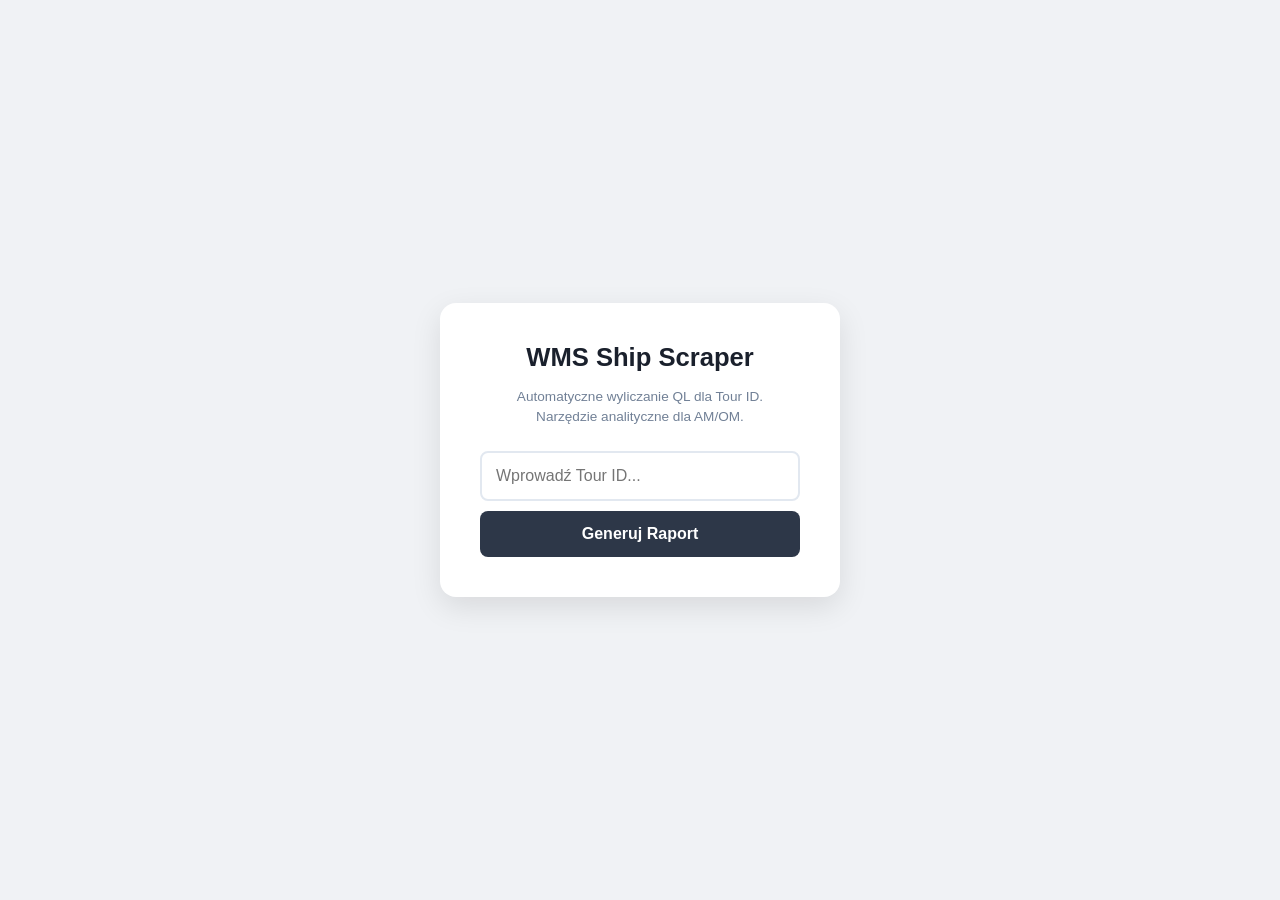
<file: front/templates/index_alpha.html>
<!DOCTYPE html>
<html lang="pl">
<head>
    <meta charset="UTF-8">
    <meta name="viewport" content="width=device-width, initial-scale=1.0">
    <title>WMS Analytics | Ship QL Scraper</title>
    <style>
        /* Reset i baza */
        * { box-sizing: border-box; }
        
        body { 
            font-family: 'Segoe UI', Roboto, Helvetica, Arial, sans-serif; 
            background-color: #f0f2f5;
            margin: 0;
            display: flex;
            justify-content: center;
            align-items: center;
            height: 100vh;
            width: 100vw;
            overflow: hidden;
        }

        /* Główny kontener - teraz wszystko idzie w kolumnie z automatu */
        .container { 
            background: white;
            padding: 2.5rem;
            border-radius: 16px;
            box-shadow: 0 10px 30px rgba(0,0,0,0.1);
            width: 400px;
            display: flex;
            flex-direction: column;
            align-items: stretch;
            gap: 15px; /* Magiczny odstęp między wszystkimi elementami */
            text-align: center;
        }

        h2 { margin: 0; color: #1a202c; font-size: 1.6rem; }
        p { margin: 0; color: #718096; font-size: 0.85rem; line-height: 1.4; }

        /* Grupa wejściowa */
        .input-group {
            display: flex;
            flex-direction: column;
            gap: 10px;
            margin-top: 10px;
        }

        input[type="text"] { 
            padding: 14px; 
            border: 2px solid #e2e8f0;
            border-radius: 8px;
            font-size: 1rem;
            outline: none;
            transition: border-color 0.2s;
        }

        input[type="text"]:focus { border-color: #3182ce; }

        button { 
            background-color: #2d3748; 
            color: white; 
            border: none; 
            padding: 14px; 
            border-radius: 8px; 
            cursor: pointer;
            font-weight: 600;
            font-size: 1rem;
            transition: background 0.2s;
        }

        button:hover { background-color: #1a202c; }
        button:disabled { background-color: #cbd5e0; cursor: not-allowed; }

        /* Box statusu - wycentrowany w środku kontenera */
        .status-box { 
            padding: 20px; 
            background-color: #f8fafc;
            border-radius: 8px;
            display: flex;
            flex-direction: column;
            align-items: center;
            justify-content: center;
            min-height: 120px;
            border: 1px inset #edf2f7;
        }

        /* Spinner i animacje */
        .loader {
            border: 4px solid #e2e8f0;
            border-top: 4px solid #3182ce;
            border-radius: 50%;
            width: 35px;
            height: 35px;
            animation: spin 0.8s linear infinite;
            margin-bottom: 12px;
        }

        @keyframes spin { 0% { transform: rotate(0deg); } 100% { transform: rotate(360deg); } }

        .blink { animation: blinker 1.5s linear infinite; color: #3182ce; font-size: 0.9rem; font-weight: 500; }
        @keyframes blinker { 50% { opacity: 0.3; } }

        .result-label { font-size: 0.8rem; text-transform: uppercase; letter-spacing: 1px; color: #a0aec0; margin-bottom: 5px; }
        .result-value { font-size: 2.2rem; font-weight: 800; color: #38a169; }
        .error-value { color: #e53e3e; font-size: 0.9rem; font-weight: 500; }
    </style>
</head>
<body>

<div class="container">
    <h2>WMS Ship Scraper</h2>
    <p>Automatyczne wyliczanie QL dla Tour ID.<br>Narzędzie analityczne dla AM/OM.</p>
    
    <div class="input-group">
        <input type="text" id="tourId" placeholder="Wprowadź Tour ID..." autocomplete="off">
        <button id="startBtn" onclick="initiateScrape()">Generuj Raport</button>
    </div>

    <div id="statusBox" class="status-box" style="display:none;">
        <div id="loadingElement">
            <div class="loader"></div>
            <div id="statusText" class="blink">Przetwarzanie danych...</div>
        </div>

        <div id="resultContainer" style="display:none;">
            <div id="resultLabel" class="result-label"></div>
            <div id="resultValue" class="result-value"></div>
        </div>
    </div>
</div>

<script>
    let currentTaskId = null;
    let pollInterval = null;
    let startTime = null;

    async function initiateScrape() {
        const tourId = document.getElementById('tourId').value.trim();
        if (!tourId) return;

        document.getElementById('startBtn').disabled = true;
        document.getElementById('statusBox').style.display = 'flex';
        document.getElementById('loadingElement').style.display = 'flex';
        document.getElementById('loadingElement').style.flexDirection = 'column';
        document.getElementById('loadingElement').style.alignItems = 'center';
        document.getElementById('resultContainer').style.display = 'none';
        document.getElementById('statusText').innerText = `Analizuję Tour: ${tourId}`;
        
        startTime = Date.now();

        try {
            const response = await fetch('/start_scrape', {
                method: 'POST',
                headers: { 'Content-Type': 'application/json' },
                body: JSON.stringify({ tour_id: tourId })
            });
            const data = await response.json();
            currentTaskId = data.task_id;
            pollInterval = setInterval(checkStatus, 1000);
        } catch (error) {
            showError("Błąd inicjalizacji.");
        }
    }

    async function checkStatus() {
        const response = await fetch(`/check_status/${currentTaskId}`);
        const data = await response.json();

        if (data.status === 'completed') {
            stopPolling();
            const sec = ((Date.now() - startTime) / 1000).toFixed(1);
            showResult(`QL TOTAL (${sec}s)`, data.result);
        } else if (data.status === 'error') {
            stopPolling();
            showError(data.result);
        }
    }

    function stopPolling() {
        clearInterval(pollInterval);
        document.getElementById('startBtn').disabled = false;
        document.getElementById('loadingElement').style.display = 'none';
    }

    function showResult(label, value) {
        document.getElementById('resultContainer').style.display = 'block';
        document.getElementById('resultLabel').innerText = label;
        document.getElementById('resultValue').className = 'result-value';
        document.getElementById('resultValue').innerText = value;
    }

    function showError(msg) {
        document.getElementById('resultContainer').style.display = 'block';
        document.getElementById('resultLabel').innerText = "Błąd:";
        document.getElementById('resultValue').className = 'error-value';
        document.getElementById('resultValue').innerText = msg;
    }

    document.getElementById('tourId').addEventListener('keypress', e => { if (e.key === 'Enter') initiateScrape(); });
</script>

</body>
</html>
</file>
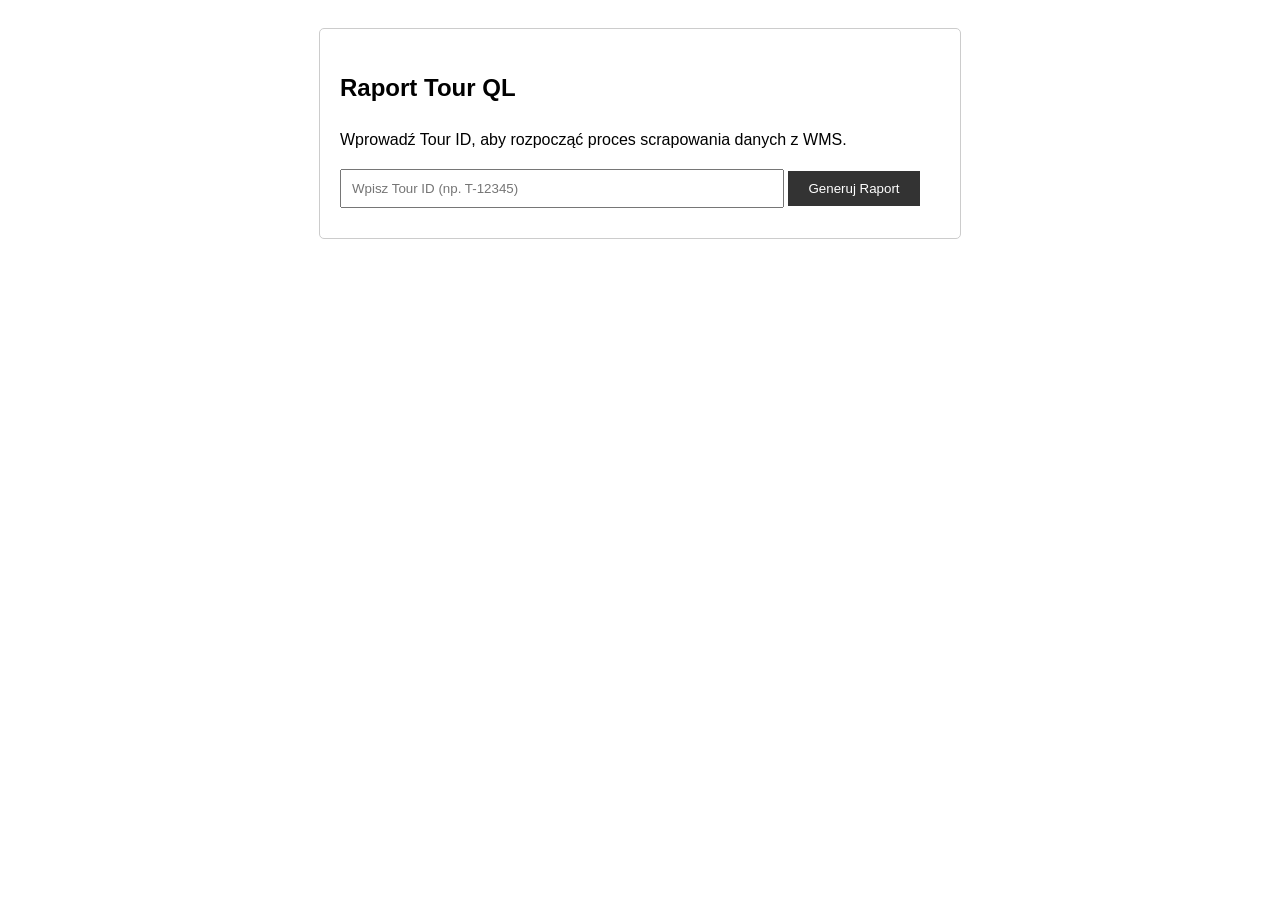
<file: front/templates/index_beta.html>
<!DOCTYPE html>
<html lang="pl">
<head>
    <meta charset="UTF-8">
    <title>WMS Analytics Tool</title>
    <style>
        body { font-family: sans-serif; padding: 20px; line-height: 1.6; }
        .container { max-width: 600px; margin: 0 auto; border: 1px solid #ccc; padding: 20px; border-radius: 5px; }
        .status-box { margin-top: 20px; padding: 10px; border: 1px solid #eee; background: #f9f9f9; }
        .loading { color: #007bff; font-weight: bold; }
        .result { font-size: 24px; color: #28a745; font-weight: bold; }
        input { padding: 10px; width: 70%; margin-bottom: 10px; }
        button { padding: 10px 20px; cursor: pointer; background: #333; color: white; border: none; }
        button:disabled { background: #ccc; }
    </style>
</head>
<body>
    <div class="container">
        <h2>Raport Tour QL</h2>
        <p>Wprowadź Tour ID, aby rozpocząć proces scrapowania danych z WMS.</p>
        
        <input type="text" id="tourId" placeholder="Wpisz Tour ID (np. T-12345)">
        <button id="startBtn" onclick="initiateScrape()">Generuj Raport</button>

        <div id="statusBox" class="status-box" style="display:none;">
            <div id="statusText">Inicjalizacja...</div>
            <div id="resultValue" class="result"></div>
        </div>
    </div>

    <script>
        let currentTaskId = null;
        let pollInterval = null;

        async function initiateScrape() {
            const tourId = document.getElementById('tourId').value;
            if (!tourId) return alert("Podaj Tour ID");

            // Reset UI
            document.getElementById('startBtn').disabled = true;
            document.getElementById('statusBox').style.display = 'block';
            document.getElementById('resultValue').innerText = '';
            document.getElementById('statusText').className = 'loading';
            document.getElementById('statusText').innerText = "Trwa przetwarzanie danych... Proszę czekać.";

            const response = await fetch('/start_scrape', {
                method: 'POST',
                headers: { 'Content-Type': 'application/json' },
                body: JSON.stringify({ tour_id: tourId })
            });

            const data = await response.json();
            currentTaskId = data.task_id;

            // Zacznij odpytywać co 1 sekundę
            pollInterval = setInterval(checkStatus, 1000);
        }

        async function checkStatus() {
            if (!currentTaskId) return;

            const response = await fetch(`/check_status/${currentTaskId}`);
            const data = await response.json();

            if (data.status === 'completed') {
                clearInterval(pollInterval);
                document.getElementById('statusText').innerText = "Przetwarzanie zakończone. Wynik QL Total:";
                document.getElementById('statusText').className = '';
                document.getElementById('resultValue').innerText = data.result;
                document.getElementById('startBtn').disabled = false;
            } else if (data.status === 'error') {
                clearInterval(pollInterval);
                document.getElementById('statusText').innerText = "Błąd: " + data.result;
                document.getElementById('startBtn').disabled = false;
            }
        }
    </script>
</body>
</html>
</file>
